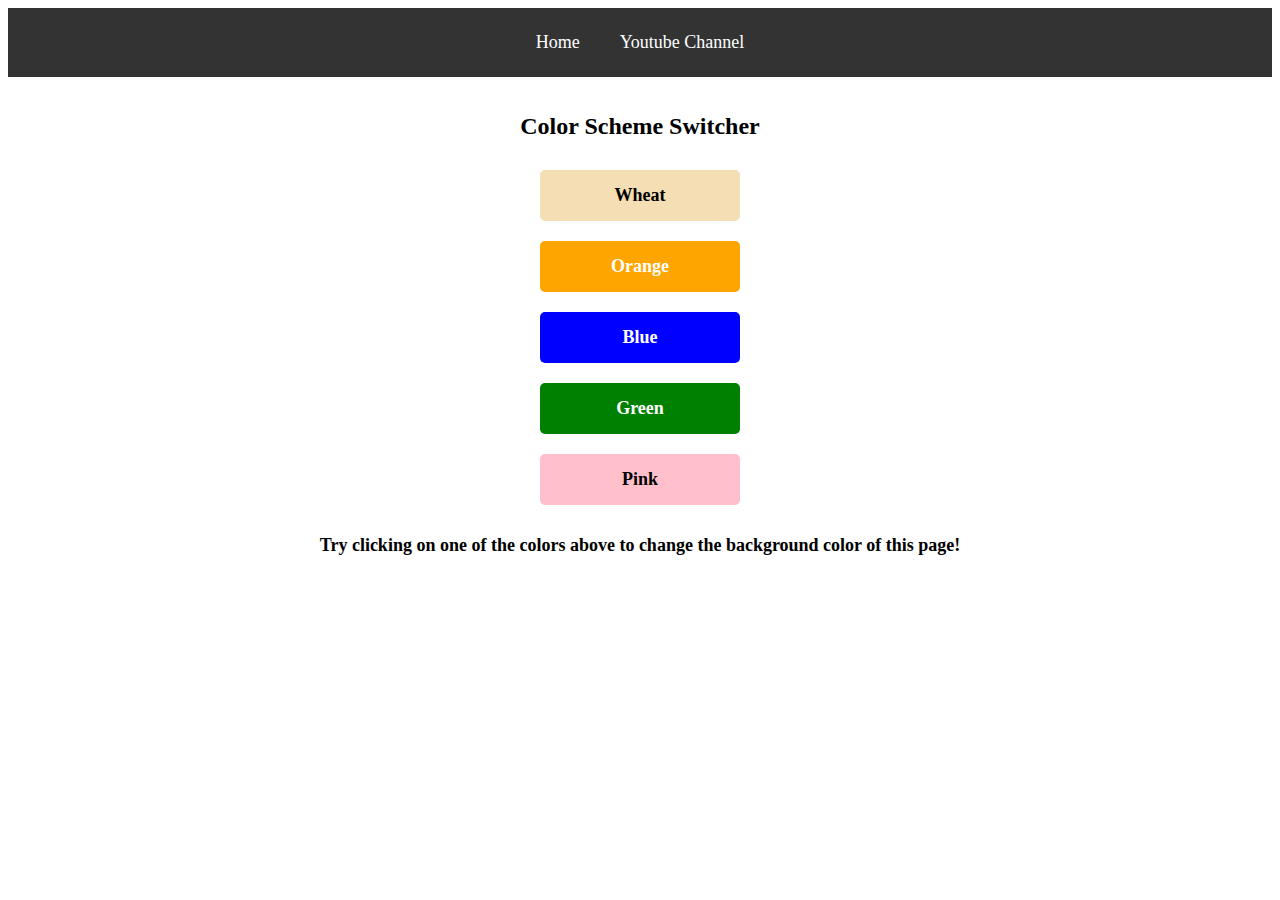
<file: js/project1-colorChanger/index.html>
<!DOCTYPE html>
<html lang="en">
<head>
    <meta charset="UTF-8">
    <meta name="viewport" content="width=device-width, initial-scale=1.0">
    <title>Color Changer - Click to Change</title>
    <link rel="stylesheet" href="style.css">
</head>
<body>
    <nav class="navbar">
        <a href="/">Home</a>
        <a href="https://www.youtube.com/watch?v=EGqHVjU-fas&list=PLu71SKxNbfoBuX3f4EOACle2y-tRC5Q37&index=35">Youtube Channel</a>
    </nav>

    <div class="color" id="change">
        <h1>Color Scheme Switcher</h1>
        <div  class="button"  id="wheat">Wheat</div>
        <div  class="button"  id="orange">Orange</div>
       <div  class="button" id="blue">Blue</div>
       <div  class="button"  id="green">Green</div>
       <div  class="button" id="pink">Pink</div>
       <h2>
        Try clicking on one of the colors above
        <span>to change the background color of this page!</span>
      </h2>
    </div>


    <script src="script.js"></script>
</body>
</html>
</file>
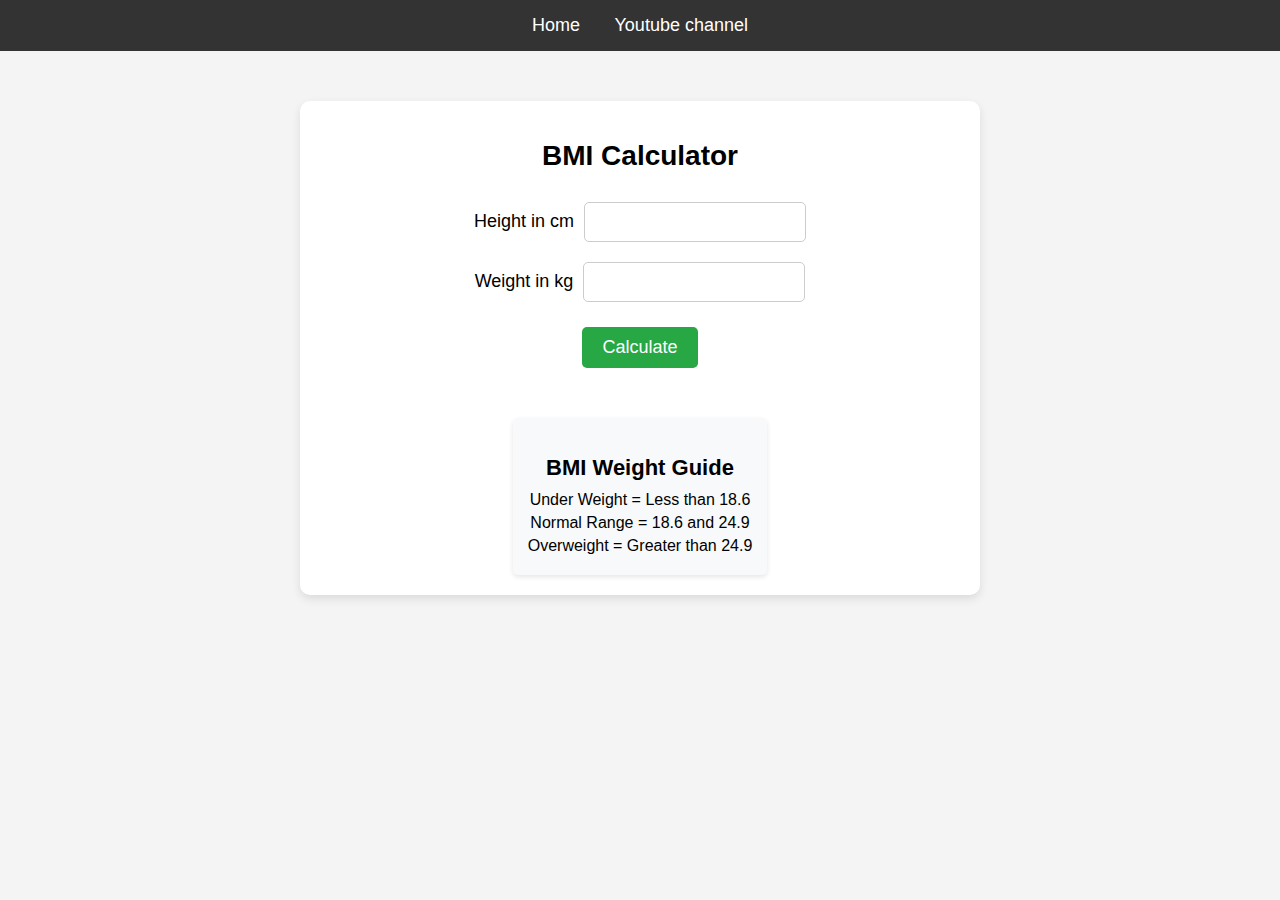
<file: js/project2-bmiCalculator/index.html>
<!DOCTYPE html>
<html lang="en">
<head>
    <meta charset="UTF-8">
    <meta name="viewport" content="width=device-width, initial-scale=1.0">
    <title>Bmi Calculator</title>
    <link rel="stylesheet" href="style.css">
</head>
<body>
    <nav>
        <a href="/" aria-current="page">Home</a>
        <a target="_blank" href="https://www.youtube.com/@chaiaurcode"
          >Youtube channel</a>
    </nav>
    
    <div class="container">
        <h1>BMI Calculator</h1>
        <form>
         <p><label>Height in cm</label><input type="text" id="height"></p>
         <p><label>Weight in kg</label><input type="text" id="weight"></p>
         <button>Calculate</button>
         <div class="result"></div>
         <div id="weight-guide">
            <h3>BMI Weight Guide</h3>
            <p>Under Weight = Less than 18.6</p>
            <p>Normal Range = 18.6 and 24.9</p>
            <p>Overweight = Greater than 24.9</p>
          </div>
        </form>
    </div>
    <script src="script.js"></script>
</body>
</html>
</file>
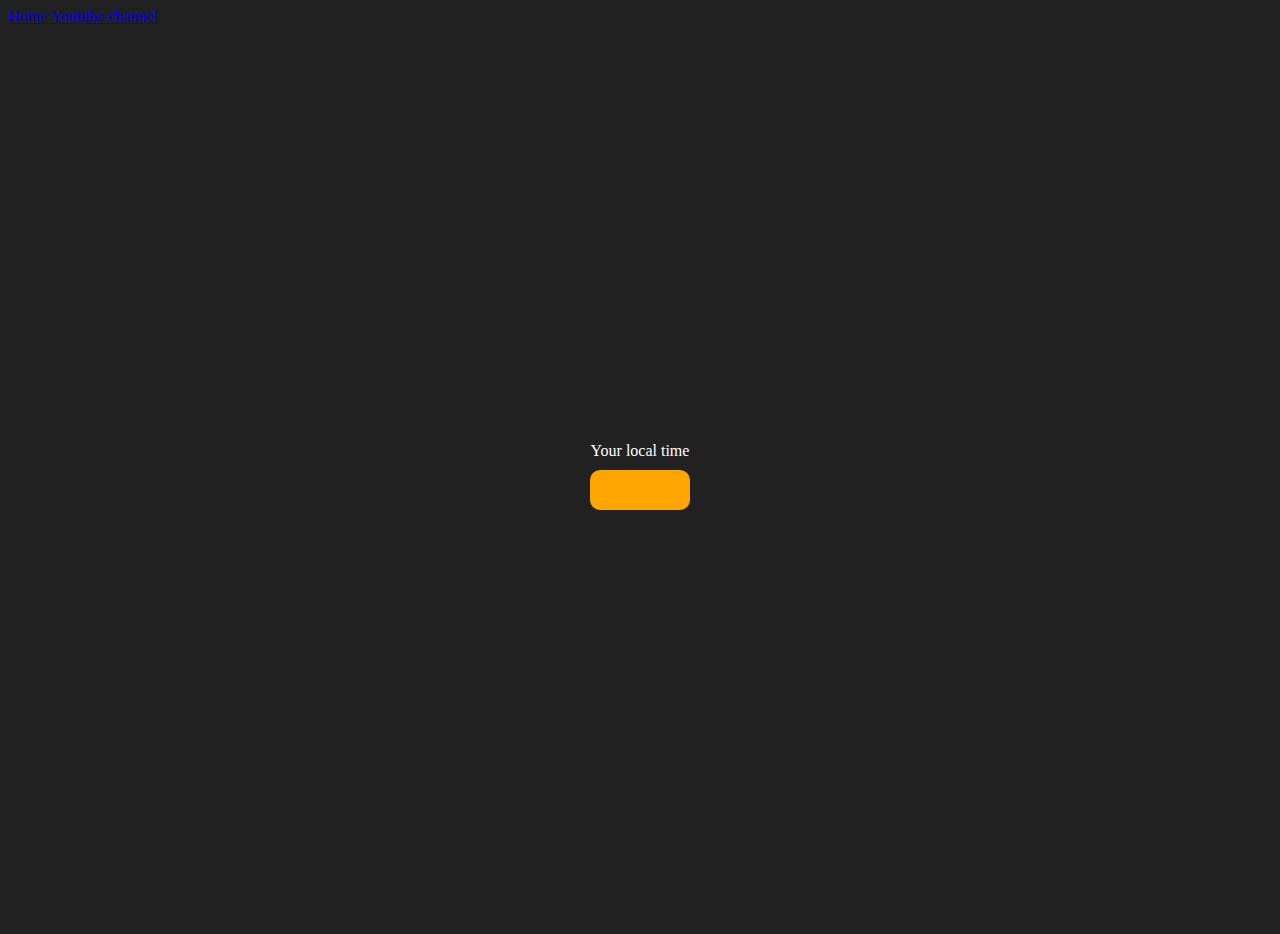
<file: js/project3-digitaClock/project3-digitalClock/index.html>
<!DOCTYPE html>
<html lang="en">
  <head>
    <meta charset="UTF-8" />
    <meta name="viewport" content="width=device-width, initial-scale=1.0" />
    <meta http-equiv="X-UA-Compatible" content="ie=edge" />
    <title>Your Local Time</title>
    <style>
      body {
        background-color: #212121;
        color: #fff;
      }
      .center {
        display: flex;
        height: 100vh;
        justify-content: center;
        align-items: center;
        flex-direction: column;
      }
      #clock {
        font-size: 40px;
        background-color: orange;
        padding: 20px 50px;
        margin-top: 10px;
        border-radius: 10px;
      }
    </style>
  </head>
  <body>
    <nav>
      <a href="/" aria-current="page">Home</a>
      <a target="_blank" href="https://www.youtube.com/@chaiaurcode"
        >Youtube channel</a
      >
    </nav>
    <div class="center">
      <div id="banner"><span>Your local time</span></div>
      <div id="clock"></div>
    </div>
    <script src="script.js"></script>
  </body>
</html>
</file>
<file: js/project1-colorChanger/style.css>
/* General navbar styling */
.navbar {
    background-color: #333;
    overflow: hidden;
    display: flex;
    justify-content: center;
    align-items: center;
    padding: 10px 0;
}

/* Navbar links styling */
.navbar a {
    color: white;
    text-decoration: none;
    padding: 14px 20px;
    font-size: 18px;
    transition: background-color 0.3s ease, color 0.3s ease;
}

/* Hover effect */
.navbar a:hover {
    background-color: #575757;
    color: #ffcc00;
    border-radius: 5px;
}

/* Responsive design */
@media screen and (max-width: 600px) {
    .navbar {
        flex-direction: column;
        align-items: center;
    }

    .navbar a {
        display: block;
        text-align: center;
        width: 100%;
    }
}

/* Centering the color container */
.color {
    display: flex;
    flex-direction: column;
    align-items: center;
    text-align: center;
    margin-top: 20px;
}

.color h1 {
    font-size: 24px;
    margin-bottom: 20px;
}

.color h2 {
    font-size: 18px;
    margin-top: 20px;
}

.color span {
    font-weight: bold;
}

/* Styling color buttons */
.button {
    padding: 15px 25px;
    margin: 10px;
    font-size: 18px;
    font-weight: bold;
    border-radius: 5px;
    cursor: pointer;
    transition: transform 0.2s ease, box-shadow 0.2s ease;
    width: 150px;
    text-align: center;
}

.button:hover {
    transform: scale(1.1);
    box-shadow: 0px 4px 10px rgba(0, 0, 0, 0.2);
}

#wheat {
    background-color: wheat;
    color: black;
}

#orange {
    background-color: orange;
    color: white;
}

#blue {
    background-color: blue;
    color: white;
}

#green {
    background-color: green;
    color: white;
}

#pink {
    background-color: pink;
    color: black;
}
</file>
<file: js/project2-bmiCalculator/style.css>
/* General Styling */
body {
    font-family: Arial, sans-serif;
    background-color: #f4f4f4;
    margin: 0;
    padding: 0;
    text-align: center;
}

/* Navigation Bar */
nav {
    background-color: #333;
    padding: 15px;
}

nav a {
    color: white;
    text-decoration: none;
    margin: 0 15px;
    font-size: 18px;
    transition: color 0.3s;
}

nav a:hover {
    color: #ffcc00;
}

/* Container */
.container {
    background-color: white;
    padding: 20px;
    margin: 50px auto;
    width: 50%;
    border-radius: 10px;
    box-shadow: 0px 4px 10px rgba(0, 0, 0, 0.1);
}

h1 {
    font-size: 28px;
    margin-bottom: 20px;
}

/* Form Styling */
form {
    display: flex;
    flex-direction: column;
    align-items: center;
}

form p {
    margin: 10px 0;
}

label {
    font-size: 18px;
    margin-right: 10px;
}

input {
    padding: 10px;
    font-size: 16px;
    border: 1px solid #ccc;
    border-radius: 5px;
    width: 200px;
}

button {
    background-color: #28a745;
    color: white;
    padding: 10px 20px;
    font-size: 18px;
    border: none;
    border-radius: 5px;
    cursor: pointer;
    margin-top: 15px;
    transition: background-color 0.3s;
}

button:hover {
    background-color: #218838;
}

/* Result Section */
.result {
    margin-top: 20px;
    font-size: 20px;
    font-weight: bold;
    color: #333;
}

/* BMI Weight Guide */
#weight-guide {
    margin-top: 30px;
    background-color: #f8f9fa;
    padding: 15px;
    border-radius: 5px;
    box-shadow: 0px 2px 5px rgba(0, 0, 0, 0.1);
}

#weight-guide h3 {
    margin-bottom: 10px;
    font-size: 22px;
}

#weight-guide p {
    margin: 5px 0;
    font-size: 16px;
}
</file>
